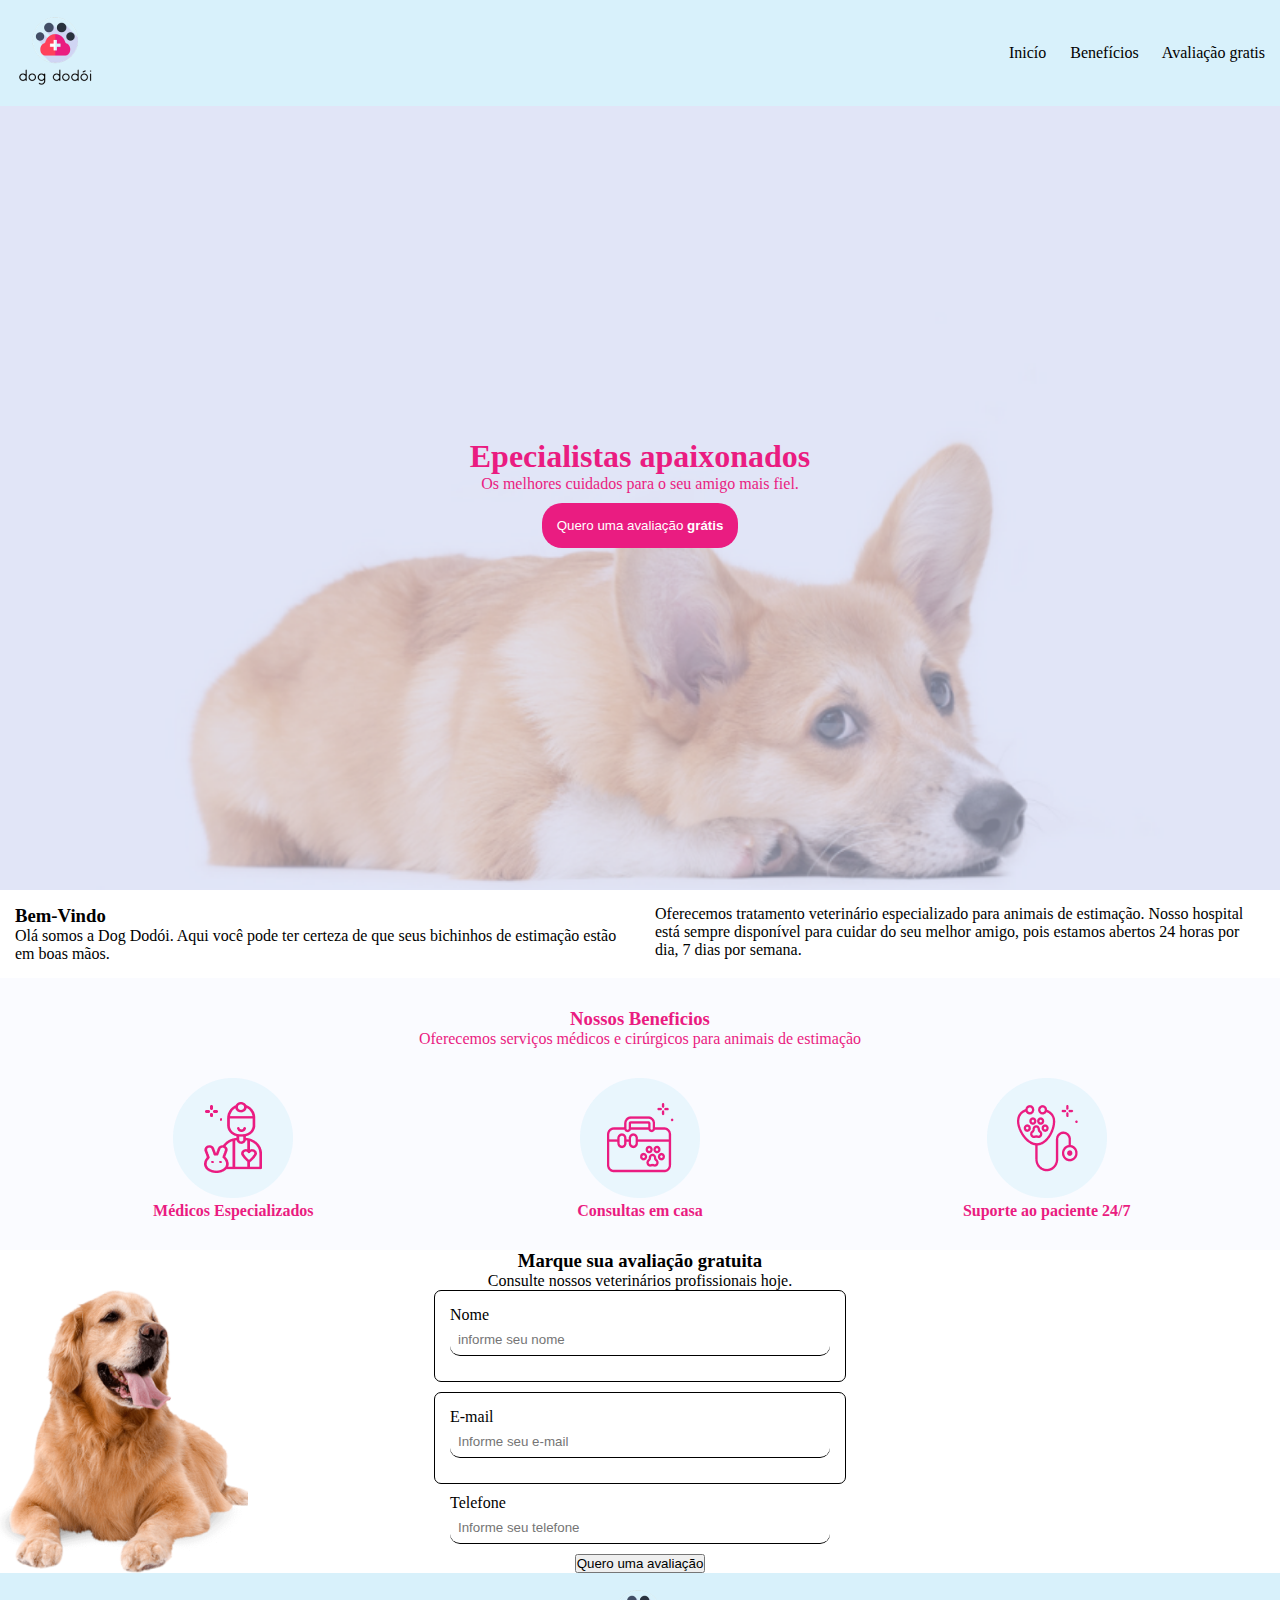
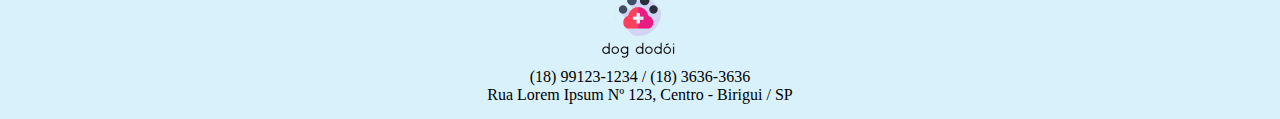
<file: front/index.html>
<!DOCTYPE html>
<html lang="pt-br">
<head>
    <meta charset="UTF-8">
    <meta http-equiv="X-UA-Compatible" content="IE=edge">
    <meta name="viewport" content="width=device-width, initial-scale=1.0">
    <link rel="preconnect" href="https://fonts.googleapis.com">
    <link rel="preconnect" href="https://fonts.gstatic.com" crossorigin>
    <link href="https://fonts.googleapis.com/css2?family=Roboto:ital@1&display=swap" rel="stylesheet">
    <link rel="stylesheet" href="../styles/style.css">
    <link rel="stylesheet" href="../styles/mobile.css">
    <title>Marcelo cachorrão</title>
</head>
<body>
    <header id="header">
        <img src="../img/logo.png" alt="">
        <nav>
            <a href="#">Inicío</a>
            <a href="#" class="marginLateral">Benefícios</a>
            <a href="#" type="button">Avaliação gratis</a>
        </nav>
       
    </header>

    <main>
        <section id="Banner">
            <h1>Epecialistas apaixonados</h1>
            <p>Os melhores cuidados para o seu amigo mais fiel.<p>
            <button>Quero uma avaliação <strong>grátis</strong></button>
        </section>
        <section id="bemvindo">
            <div id="bemvindo-BoasVindas">
                <h3>Bem-Vindo</h3>
                <p>Olá somos a Dog Dodói. Aqui você pode ter certeza de que seus bichinhos de estimação estão em boas mãos.
                </p>
            </div>
            <div id="bemVindo-Ofertas">
                <p>Oferecemos tratamento veterinário especializado para animais de estimação. Nosso hospital está sempre disponível para cuidar do seu melhor amigo, pois estamos abertos 24 horas por dia, 7 dias por semana.</p>

            </div>
        </section>
        <section id="beneficios">
            <div id="beneficos-Nossosbeneficios">
                <h3>Nossos Beneficios</h3>
                <p>Oferecemos serviços médicos e cirúrgicos para animais de estimação</p>
            </div>
            <div id="beneficios-Servicos">
                <!-- Médicos -->
                <div>
                    <figure>
                        <img src="../img/iconMedico.png" alt="Medicos">
                    </figure>
                    <h4>Médicos Especializados</h4>
                </div>

                <!-- Consultas -->
                <div>
                    <figure>
                        <img src="../img/iconConsulta.png" alt="Consultas">
                    </figure>
                    <h4>Consultas em casa</h4>
                </div>

                <!-- Suporte -->
                <div>
                    <figure>
                        <img src="../img/iconSuporte.png" alt="Suporte">
                        <h4>Suporte ao paciente 24/7</h4>
                    </figure>
                </div>
            </div>
        </section>
        <section id="formulario">
            <div id="form-texto">
            <h3>Marque sua avaliação gratuita</h3>
            <p>Consulte nossos veterinários profissionais hoje.</p>
            </div>
            <div id="form">
                <form action="">
                    <div class="form-nome">
                        <label for="nome">Nome</label>
                        <input type="text" name="nome" required minlength="4" placeholder="informe seu nome">
                    </div>
                    <div class="form-email">
                        <label for="">E-mail</label>
                        <input type="email" name="email" id="email" required placeholder="Informe seu e-mail">
                    </div>
                    <div class="form=telefone">
                        <label for="telefone">Telefone</label>
                        <input type="tel" name="telefone" id="telefone" required placeholder="Informe seu telefone" required minlength="10" required maxlength="11">
                    </div>
                    <div class="form-formulario submit">
                     <button type="submit">Quero uma avaliação</button>  
                    </div>
                </form>
            </div>
        </section>
    </main>

    <footer id="rodape">
        <figure>
            <img src="../img/logo.png" alt="logo">
        </figure>
        <p>(18) 99123-1234 / (18) 3636-3636</p>
        <p>Rua Lorem Ipsum Nº 123, Centro - Birigui / SP</p>
    </footer>
</body>
</html>
</file>
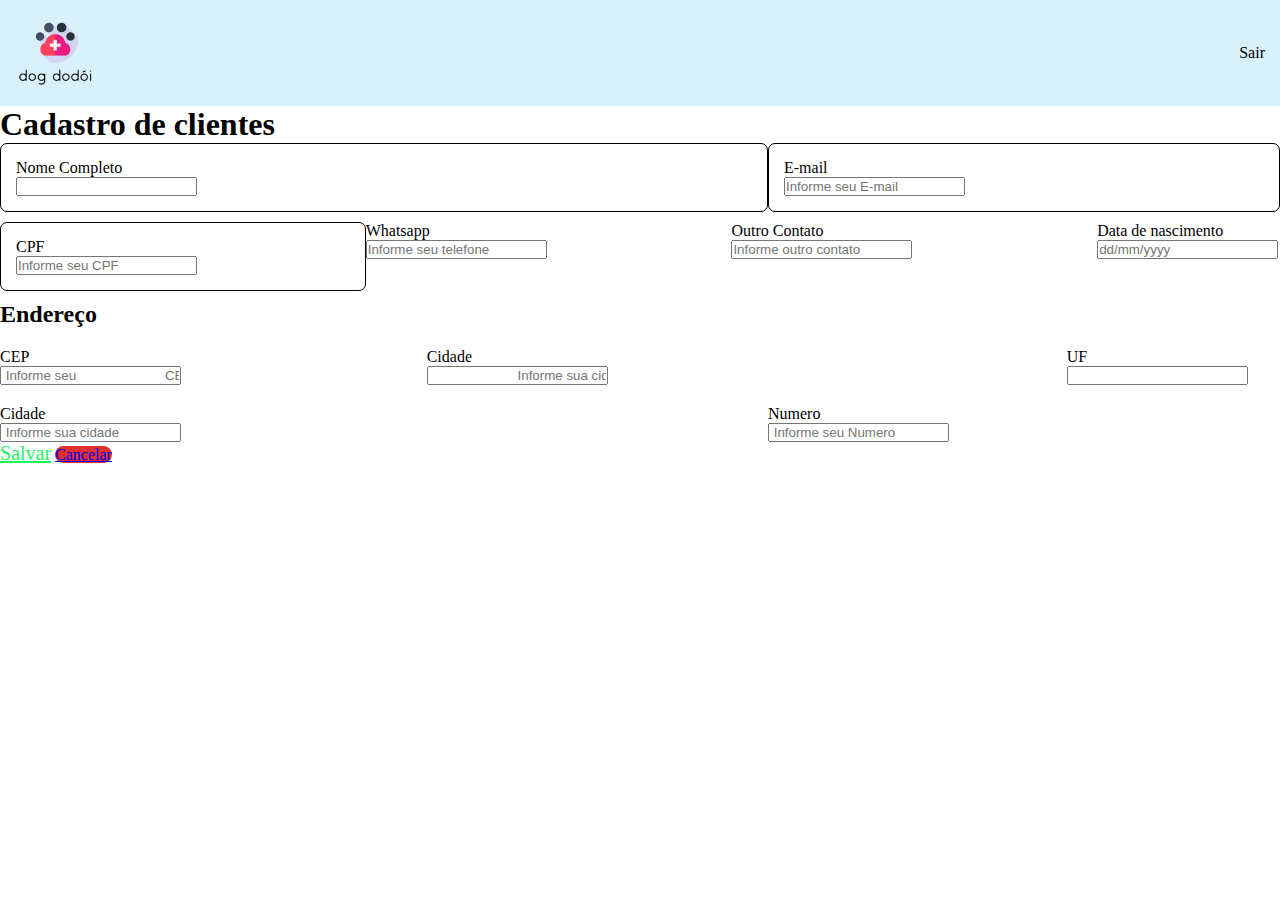
<file: cadastro-cliente.html>
<!DOCTYPE html>
<html lang="pt-br">

<head>
    <meta charset="UTF-8">
    <meta http-equiv="X-UA-Compatible" content="IE=edge">
    <meta name="viewport" content="width=device-width, initial-scale=1.0">
    <link rel="stylesheet" href="../front/index.html">
    <link rel="stylesheet" href="../styles/style.css">
    <title class="titulo">Cadastro poggers</title>
</head>

<body>
    <header id="header">
        <img src="../img/logo.png" alt="">
        <nav>
            <a href="#" type="button">Sair</a>
        </nav>
    </header>


    <main id="Register">
        <h1>Cadastro de clientes</h1>
        <form action="">
            <div class="grid-2">
                <div class="form-nome">
                    <label id="Name"for="nome">Nome Completo</label>
                    <input type="text" name="nome" required minlength="4">
                </div>
                <div class="form-email">
                    <label for="">E-mail</label>
                    <input type="email" name="email" id="email" required placeholder="Informe seu E-mail">
                </div>
            </div>

            <div class="grid-4">
                <div class="form-cpf">
                    <label for="CPF">CPF</label>
                    <input type="text" name="CPF" required maxlength="11" placeholder="Informe seu CPF">
                </div>

                <div class="form-Whatsapp">
                    <label for="whatsapp">Whatsapp</label>
                    <input type="tel" name="Whatsapp" id="Whatsapp" required placeholder="Informe seu telefone"
                        required minlength="10" required maxlength="11">
                </div>

                <div class="form-contato">
                    <label for="whatsapp">Outro Contato</label>
                    <input type="tel" name="contato" id="contato" required placeholder="Informe outro contato"
                        required minlength="10" required maxlength="11">
                </div>

                <div class="form-nascimento">
                    <label for="whatsapp">Data de nascimento</label>
                    <input type="text" name="datadenascimento" required maxlength="8"
                        placeholder="dd/mm/yyyy">

                </div>
            </div>

            <div class="titulo">
                <h2>Endereço</h2>
            </div>

            <div class="grid-3">
                <div class="form-CEP">
                    <label for="nome">CEP</label>
                    <input type="text" name="CEP" required minlength="8"" placeholder=" Informe seu
                        CEP">

                </div>

                <div class="form-Cidade">
                    <label for="nome">Cidade</label>
                    <input type="text" name="Cidade" required minlength="10"" placeholder="
                        Informe sua cidade">
                </div>

                <div class="form-Uf">
                    <label for="nome">UF</label>
                    <input type="text" name="UF" required minlength="20">

                </div>
            </div>

            <div class="grid-2">
                <div class="form-Cidade2">
                    <label for="nome">Cidade</label>
                    <input type="text" name="Cidade2" required
                        minlength="10"" placeholder=" Informe sua cidade">
                </div>

                <div class="form-numero">
                    <label for="nome">Numero</label>
                    <input type="text" name="numero" required
                        minlength="20"" placeholder=" Informe seu Numero">
                </div>
            </div>  

            <div class="btns">
                <a href="#" type="button" class="btn-verde">Salvar</a> 
                <a href="#" type="button" class="btn-vermelho">Cancelar</a>
            </div>
        </form>
    </main>
</body>
</html>
</file>
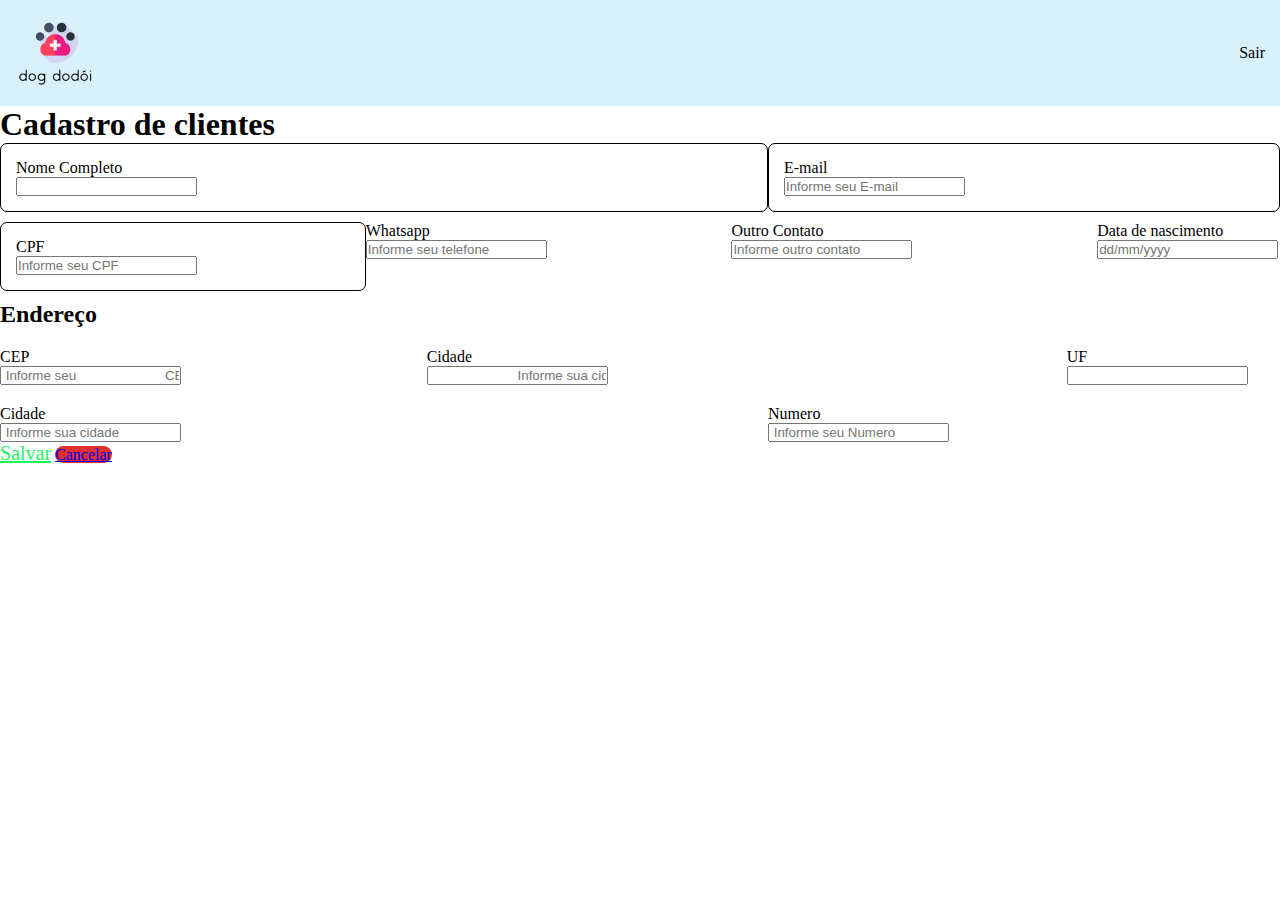
<file: front/cadastro-cliente.html>
<!DOCTYPE html>
<html lang="pt-br">

<head>
    <meta charset="UTF-8">
    <meta http-equiv="X-UA-Compatible" content="IE=edge">
    <meta name="viewport" content="width=device-width, initial-scale=1.0">
    <link rel="stylesheet" href="../front/index.html">
    <link rel="stylesheet" href="../styles/style.css">
    <title class="titulo">Cadastro poggers</title>
</head>

<body>
    <header id="header">
        <img src="../img/logo.png" alt="">
        <nav>
            <a href="#" type="button">Sair</a>
        </nav>
    </header>


    <main id="Register">
        <h1>Cadastro de clientes</h1>
        <form action="">
            <div class="grid-2">
                <div class="form-nome">
                    <label id="Name"for="nome">Nome Completo</label>
                    <input type="text" name="nome" required minlength="4">
                </div>
                <div class="form-email">
                    <label for="">E-mail</label>
                    <input type="email" name="email" id="email" required placeholder="Informe seu E-mail">
                </div>
            </div>

            <div class="grid-4">
                <div class="form-cpf">
                    <label for="CPF">CPF</label>
                    <input type="text" name="CPF" required maxlength="11" placeholder="Informe seu CPF">
                </div>

                <div class="form-Whatsapp">
                    <label for="whatsapp">Whatsapp</label>
                    <input type="tel" name="Whatsapp" id="Whatsapp" required placeholder="Informe seu telefone"
                        required minlength="10" required maxlength="11">
                </div>

                <div class="form-contato">
                    <label for="whatsapp">Outro Contato</label>
                    <input type="tel" name="contato" id="contato" required placeholder="Informe outro contato"
                        required minlength="10" required maxlength="11">
                </div>

                <div class="form-nascimento">
                    <label for="whatsapp">Data de nascimento</label>
                    <input type="text" name="datadenascimento" required maxlength="8"
                        placeholder="dd/mm/yyyy">

                </div>
            </div>

            <div class="titulo">
                <h2>Endereço</h2>
            </div>

            <div class="grid-3">
                <div class="form-CEP">
                    <label for="nome">CEP</label>
                    <input type="text" name="CEP" required minlength="8"" placeholder=" Informe seu
                        CEP">

                </div>

                <div class="form-Cidade">
                    <label for="nome">Cidade</label>
                    <input type="text" name="Cidade" required minlength="10"" placeholder="
                        Informe sua cidade">
                </div>

                <div class="form-Uf">
                    <label for="nome">UF</label>
                    <input type="text" name="UF" required minlength="20">

                </div>
            </div>

            <div class="grid-2">
                <div class="form-Cidade2">
                    <label for="nome">Cidade</label>
                    <input type="text" name="Cidade2" required
                        minlength="10"" placeholder=" Informe sua cidade">
                </div>

                <div class="form-numero">
                    <label for="nome">Numero</label>
                    <input type="text" name="numero" required
                        minlength="20"" placeholder=" Informe seu Numero">
                </div>
            </div>  

            <div class="btns">
                <a href="#" type="button" class="btn-verde">Salvar</a> 
                <a href="#" type="button" class="btn-vermelho">Cancelar</a>
            </div>
        </form>
    </main>
</body>
</html>
</file>
<file: styles/style.css>
:root{
    /* adiciona cor principal */
    --cor-principal: #EA1C81;
    --cor-topo: #D8F1FB;
    --cor-preta: black;
    --cor-branca: white;
    --cor-fundo: #FAFBFF;
    --cor-verde: #1CF365;
    --cor-vermelha: #DF2F2F;
    

}

*{
    margin: 0px;
    padding: 0px;
    transition:all 0.5s;
    box-sizing: border-box;

}
#header{
    /* coloca cor no background e altera o formato do header */
    background-color: var(--cor-topo);
    display: flex;
    justify-content: space-between;
    align-items: center;
}
/* efeito cascata: envoca um pai e outro pai e outro pai para chegar no filho */
#header nav a{
    text-decoration: none;
    color: var(--cor-preta);
}

#header nav a:hover{
    background-color: var(--cor-principal);
    color: var(--cor-branca);
    border-radius: 40px;
}
/* Da um espaçamento das palavras */
.marginLateral{
    margin: 0px 20px;
}

main #Banner{
    background-image: url("../img/Banner.png");
    /* 100 - a soma da nossa resulução, sempre vamos usar */
    height: calc(100vh - 116px);
    background-repeat: no-repeat;
    background-position: center center;
    background-size: cover;
    display: flex;
    flex-direction: column;
    justify-content: center;
    align-items: center;
    color: var(--cor-principal);

}

main #Banner button{
    background-color: var(--cor-principal);
    color:var(--cor-branca);
    border: none;
    border-radius: 20px;
    margin: 10px;
}

main #Banner button:hover{
    cursor: pointer;
    font-size: larger;
    padding: 20px;
}

#header, 
main #Banner button, 
main #Banner button:hover,
#bemvindo div,
#bemvindo #BoasVindas,
main #beneficios,
#beneficos-Nossosbeneficios,
main #beneficios-Servicos,
#rodape{
    padding: 15px;

}

#bemvindo{
    display: grid;
    /* grid manda a divisoria fazer quantas frações quiser */
    grid-template-columns: repeat(2,1fr)
}
#header,
#bemvindo div{
    padding: 15px;
}
    
    #bemvindo #BoasVindas h3{
        color: var(--cor-rosa);
        margin-bottom: 10px;
    }
     
main #beneficios{
    background-color: var(--cor-fundo);
    }

main #beneficios{
    color: var(--cor-principal)
}

main #beneficios #beneficos-Nossosbeneficios{
    text-align: center;
    color: var(--cor-principal)
}
 
    main #beneficios-Servicos{
        display: grid;
        grid-template-columns: repeat(3, 1fr);
        text-align: center;
    }

    main #formulario #form-texto, #beneficios #beneficos-Nossosbeneficios, #beneficios-Servicos, #rodape{
        text-align: center;
    }
main #beneficios #beneficios-Servicos{
    grid-template-columns: repeat(3, 1fr);
}
main #formulario form{
    display: flex;
    justify-content: center;
    align-items: center;
    flex-direction: column;
}

main #formulario #form input{
        display: flex;
        padding: 8px;
        border: none;
        outline: none;
        border-bottom: 1px solid black;
        border-radius: 10px;
        width: 380px;
        margin-bottom: 10px;
}

main #formulario #form buttom{
    padding: 8px;
    border: none;
    background-color: var(--cor-principal);
    color: var(--cor-branca);
    border-radius: 10px;
    width: 380px;
    cursor: pointer;
    
}

main #formulario #form{
    background-image:url(../img/dog.png);
    background-repeat: no-repeat;
    background-size: contain;
}

#rodape{
    background-color: var(--cor-topo);
    text-align: center;
}
    

/* 


Página de registro


*/


#Register form .grid-2,
#Register form .grid-4,
#Register form .grid-3 {
    display: grid;
}

#Register form .grid-2 {
    grid-template-columns: 3fr 2fr;
    
}

.form-nome{
    display: block;
    padding: 15px;
    border: 1px solid black;
    border-radius: 7px;
    margin-bottom: 10px;
}

.form-email{
    display: block;
    padding: 15px;
    border: 1px solid black;
    border-radius: 7px;
    margin-bottom: 10px;
}

#Register form .grid-4 {
    grid-template-columns: 2fr 2fr 2fr 1fr;
}

.form-cpf{
    display: block;
    padding: 15px;
    border: 1px solid black;
    border-radius: 7px;
    margin-bottom: 10px;
}



#Register form .grid-3 {
    grid-template-columns: 2fr 3fr 1fr;
    padding: 20px 0px;
}

#Register form label {
    display: block;
}

.btns .btn-verde{
    width: 198px;
    height: 24px;
    left: 12px;
    top: 9px;
    font-family: 'Roboto';
    font-style: normal;
    font-weight: 500;
    font-size: 20px;
    line-height: 23px;
    text-align: center;
    color:#1CF365
}

.btns .btn-vermelho{
    width: 220px;
    height: 41px;
    left: 358px;
    top: 616px;
    background: #DF2F2F;
    border-radius: 18px;
}
</file>
<file: styles/mobile.css>
/* media query */

/* se (minha tela for menor ou igual a 990px) então 
    faça alguma coisa */

@media(max-width: 990px){
    #bemvindo{
        display: block;
    }
}

@media(max-width:823px){
    main #formulario #form{
        background-image:none;
}
    
    }


@media(max-width: 600px){
    main #beneficios #beneficos-Nossosbeneficios{
        display: block;
    }
        
}
</file>
